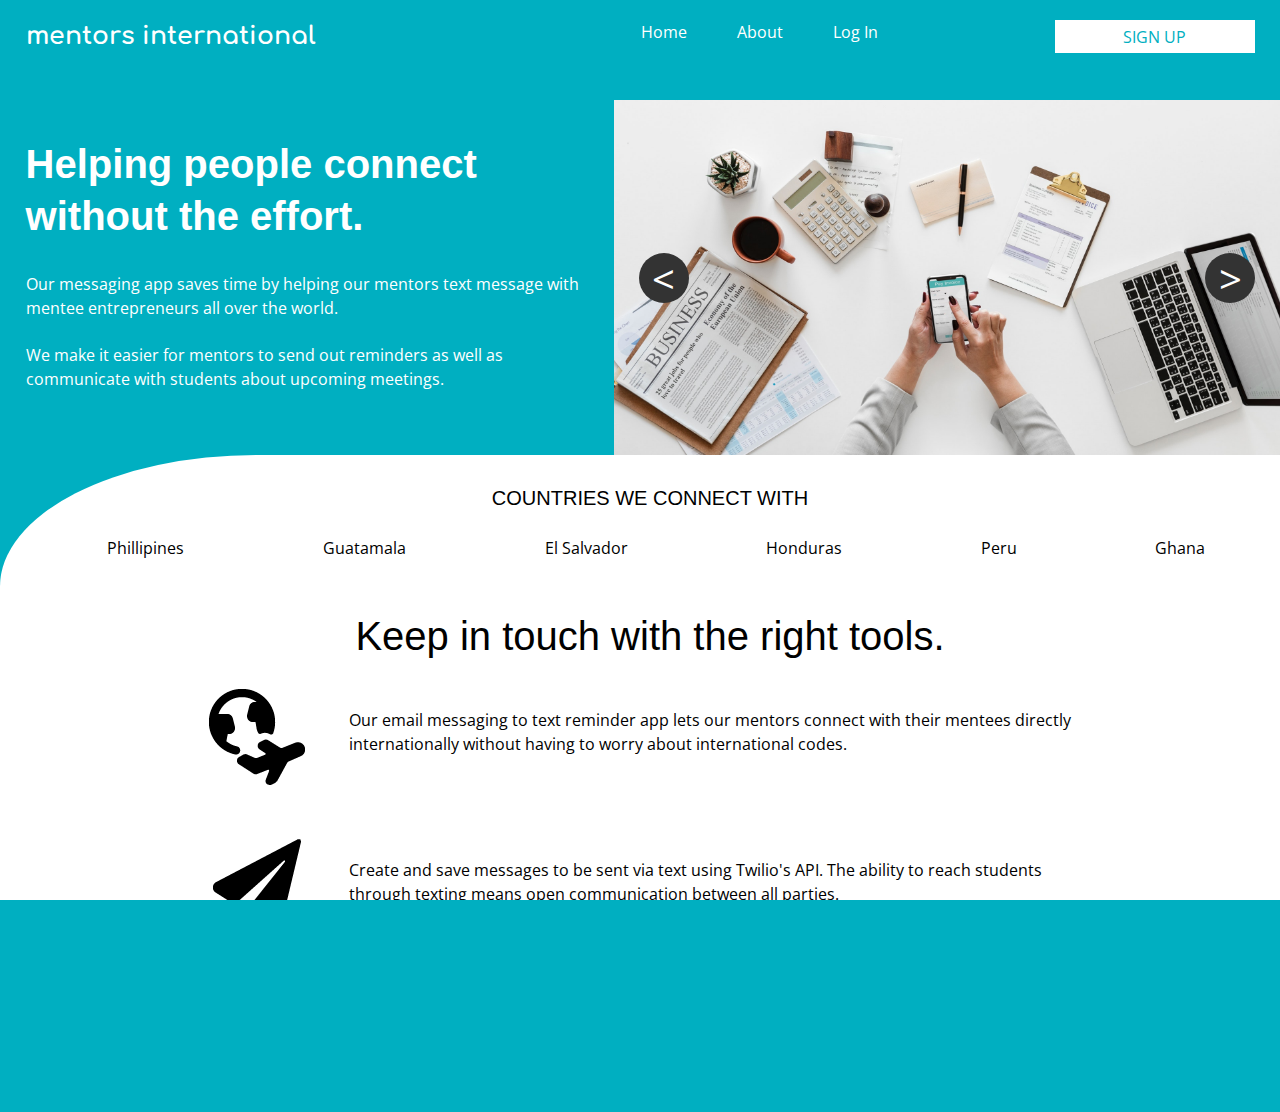
<file: index.html>
<!DOCTYPE html>

<html lang="en">
  <head>
    <meta charset="UTF-8" />
    <meta name="viewport" content="width=device-width, initial-scale=1" />
    <title>Mentors International</title>
    <link rel="stylesheet" href="css/index.css" />
    <link
      href="https://fonts.googleapis.com/css?family=Comfortaa|Open+Sans|Roboto"
      rel="stylesheet"
    />
    <script type="text/javascript" src="index.js" async></script>
  </head>

  <body>
    <div class="container">
      <div class="blue-container">
        <header class="site-nav">
          <div class="top-bar">
            <h1>mentors international</h1>

            <nav>
              <a class="link" href="index.html">Home</a>
              <a
                class="link"
                href="https://wizardly-dubinsky-1d76bc.netlify.com/aboutpage"
                >About</a
              >
              <a class="link" href="https://mentors-international.netlify.com"
                >Log In</a
              >
            </nav>

            <div
              onClick="window.location.href='https://mentors-international.netlify.com'"
              class="button"
            >
              SIGN UP
            </div>
          </div>
        </header>

        <div class="banner">
          <div class="description">
            <h2 class="text-focus-in">
              Helping people connect without the effort.
            </h2>
            <p class="tracking-in-expand">
              Our messaging app saves time by helping our mentors text message
              with mentee entrepreneurs all over the world.
            </p>
            <br />
            <p class="tracking-in-expand">
              We make it easier for mentors to send out reminders as well as
              communicate with students about upcoming meetings.
            </p>
          </div>

          <div class="carousel">
            <div class="left-button text-focus-in"><</div>
            <img
              class="text-focus-in"
              src="/images/laptop.jpg"
              alt="laptop picture"
            />
            <img
              class="text-focus-in"
              src="/images/adults.jpg"
              alt="adults picture"
            />
            <img
              class="text-focus-in"
              src="/images/womenandman.jpg"
              alt="women and man picture"
            />
            <div class="right-button text-focus-in">></div>
          </div>
        </div>
        <!--banner end-->
      </div>

      <div class="white-container">
        <div class="countries">
          <h3>COUNTRIES WE CONNECT WITH</h3>
          <ul>
            <li>Phillipines</li>
            <li>Guatamala</li>
            <li>El Salvador</li>
            <li>Honduras</li>
            <li>Peru</li>
            <li>Ghana</li>
          </ul>
        </div>

        <div class="features">
          <h1 class="text-focus-in">Keep in touch with the right tools.</h1>

          <div class="feature">
            <img
              class="slide-in-left"
              src="/mentoricons/plane-trip-international.png"
              alt="this will be a logo"
            />
            <p class="tracking-in-expand">
              Our email messaging to text reminder app lets our mentors connect
              with their mentees directly internationally without having to
              worry about international codes.
            </p>
          </div>

          <div class="feature">
            <img
              class="slide-in-left"
              src="/mentoricons/send-email-2.png"
              alt="this will be a logo"
            />
            <p class="tracking-in-expand">
              Create and save messages to be sent via text using Twilio's API.
              The ability to reach students through texting means open
              communication between all parties.
            </p>
          </div>

          <div class="feature">
            <img
              class="slide-in-left"
              src="/mentoricons/mood-happy.png"
              alt="this will be a logo"
            />
            <p class="tracking-in-expand">
              Effective communication between mentor mentee pairs leaves both
              sides of the relationship feeling connected and happy.
            </p>
          </div>
        </div>

        <footer>
          <!-- <p>Copyright 2019</p> -->
        </footer>
      </div>
    </div>
    <!--container end-->
  </body>
</html>
</file>
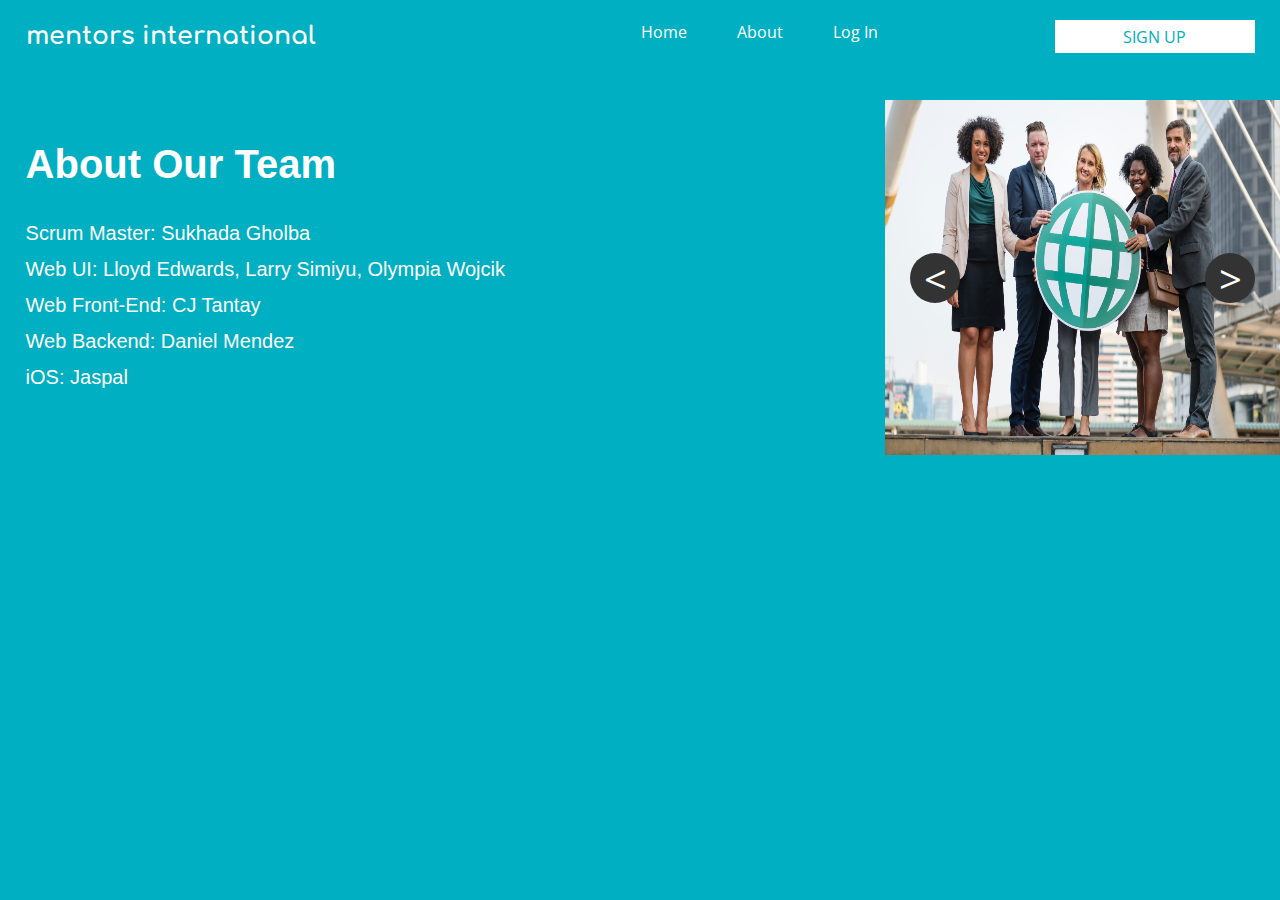
<file: about.html>
<!DOCTYPE html>

<html lang='en'>
  <head>
    <meta charset='UTF-8'/>
    <meta name="viewport" content="width=device-width, initial-scale=1">
    <title>Mentors International</title>
    <link rel='stylesheet' href='css/index.css'/> 
    <link href="https://fonts.googleapis.com/css?family=Comfortaa|Open+Sans|Roboto" rel="stylesheet">
    <script type="text/javascript" src="index.js" async></script>
</head>

  <body>
    <div class='container'>
      
        <div class='blue-container'>
            <header class="site-nav">

                <div class="top-bar">

                    <h1>mentors international</h1>

                    <nav>
                        <a class='link' href='index.html'>Home</a>
                        <a class='link' href='https://wizardly-dubinsky-1d76bc.netlify.com/aboutpage'>About</a>
                        <a class='link' href='https://mentors-international.netlify.com'>Log In</a>
                    </nav>

                    <div onClick="window.location.href='https://mentors-international.netlify.com'" class='button'>SIGN UP</div>

                </div>
            </header>
            
            <div class="banner">
                <div class="description">
                    <h2 class="text-focus-in">About Our Team</h2>
                    <h3 class="tracking-in-expand"> Scrum Master: Sukhada Gholba</h3>
                    <h3 class="tracking-in-expand"> Web UI: Lloyd Edwards, Larry Simiyu, Olympia Wojcik</h3>
                    <h3 class="tracking-in-expand"> Web Front-End: CJ Tantay</h3>
                    <h3 class="tracking-in-expand"> Web Backend: Daniel Mendez</h3>
                    <h3 class="tracking-in-expand"> iOS: Jaspal</h3>
                </div>


                <div style="width: 400px" class="carousel">
                    <div class="left-button"><</div>
                    <img src="/images/adults.jpg" alt="this will be a carousel">
                    <img src="/images/sukhada.png" alt="this will be a carousel">
                    <img src="/images/lloyd.png" alt="this will be a carousel">
                    <img src="/images/larry.png" alt="this will be a carousel">
                    <img src="/images/olympia.png" alt="this will be a carousel">
                    <img src="/images/cj.png" alt="this will be a carousel">
                    <img src="/images/daniel.png" alt="this will be a carousel">
                    <img src="/images/jaspal.png" alt="this will be a carousel">
                    <div class="right-button">></div>
                </div>

                
            </div> <!--banner end-->
        </div> 
        


             <footer>
            <!-- <p>Copyright 2019</p> -->
        </footer>
        </div>
    </div> <!--container end-->
  </body>
</html>
</file>
<file: css/index.css>
/*Mixins */
/* http://meyerweb.com/eric/tools/css/reset/ 
   v2.0 | 20110126
   License: none (public domain)
*/
html,
body,
div,
span,
applet,
object,
iframe,
h1,
h2,
h3,
h4,
h5,
h6,
p,
blockquote,
pre,
a,
abbr,
acronym,
address,
big,
cite,
code,
del,
dfn,
em,
img,
ins,
kbd,
q,
s,
samp,
small,
strike,
strong,
sub,
sup,
tt,
var,
b,
u,
i,
center,
dl,
dt,
dd,
ol,
ul,
li,
fieldset,
form,
label,
legend,
table,
caption,
tbody,
tfoot,
thead,
tr,
th,
td,
article,
aside,
canvas,
details,
embed,
figure,
figcaption,
footer,
header,
hgroup,
menu,
nav,
output,
ruby,
section,
summary,
time,
mark,
audio,
video {
  margin: 0;
  padding: 0;
  border: 0;
  font-size: 100%;
  font: inherit;
  vertical-align: baseline;
}
/* HTML5 display-role reset for older browsers */
article,
aside,
details,
figcaption,
figure,
footer,
header,
hgroup,
menu,
nav,
section {
  display: block;
}
body {
  line-height: 1;
}
ol,
ul {
  list-style: none;
}
blockquote,
q {
  quotes: none;
}
blockquote:before,
blockquote:after,
q:before,
q:after {
  content: '';
  content: none;
}
table {
  border-collapse: collapse;
  border-spacing: 0;
}
/* Set every element's box-sizing to border-box */
* {
  box-sizing: border-box;
}
html,
body {
  height: 100%;
  width: 100%;
  overflow-x: hidden;
}
html {
  font-size: 62.5%;
}
body {
  background: #00AFC1;
}
html,
body,
p,
a,
button,
li {
  font-family: 'Open Sans', Arial, sans-serif;
}
h1,
h2,
h3,
h4,
h5 {
  font-family: 'Raleway', Arial, sans-serif;
}
h1 {
  font-size: 4rem;
}
h2 {
  font-size: 3.2rem;
  padding-bottom: 10px;
}
h3 {
  font-size: 2rem;
  padding-bottom: 10px;
}
p,
a,
.button,
li {
  line-height: 1.5;
  font-size: 1.6rem;
  padding-bottom: 10px;
}
.container {
  font-family: 'Open Sans', Arial, sans-serif;
  max-width: 100%;
  width: 1400px;
  height: auto;
  margin: 0 auto;
  line-height: 1.3;
}
.blue-container {
  color: #FFFFFF;
  height: 395px;
  width: 100%;
}
@media (max-width: 820px) {
  .blue-container {
    width: 100%;
    height: 950px;
  }
}
@media (max-width: 680px) {
  .blue-container {
    height: 900px;
  }
}
@media (max-width: 500px) {
  .blue-container {
    height: 1000px;
  }
}
.white-container {
  background-color: white;
  padding-left: 20px;
  border-top-left-radius: 20%;
  margin-top: 60px;
  width: 100%;
}
@media (max-width: 820px) {
  .white-container {
    margin-top: -50px;
    height: 900px;
  }
}
@media (max-width: 500px) {
  .white-container {
    border-top-left-radius: 0%;
    height: 1300px;
    padding: 10px;
  }
}
.site-nav {
  background-color: #00AFC1;
  color: #FFFFFF;
  display: flex;
  position: fixed;
  height: 10rem;
  padding: 2rem 0 0 2%;
  width: 100%;
  z-index: 2;
}
@media (max-width: 820px) {
  .site-nav {
    justify-content: center;
    height: 20rem;
    width: 100%;
  }
}
.site-nav .top-bar {
  width: 1400px;
  display: flex;
  justify-content: space-between;
}
@media (max-width: 820px) {
  .site-nav .top-bar {
    flex-direction: column;
    justify-content: center;
    align-items: center;
    width: 50%;
  }
}
@media (max-width: 500px) {
  .site-nav .top-bar {
    width: 90%;
  }
}
.site-nav .top-bar h1 {
  font-size: 2.5rem;
  font-weight: bold;
  font-family: 'Comfortaa', Arial, sans-serif;
  width: 35%;
}
@media (max-width: 820px) {
  .site-nav .top-bar h1 {
    width: 100%;
    text-align: center;
  }
}
.site-nav .top-bar nav {
  display: flex;
  justify-content: center;
  width: 40%;
}
@media (max-width: 820px) {
  .site-nav .top-bar nav {
    width: 100%;
    margin: 5% 0 5% 0;
  }
}
.site-nav .top-bar nav a {
  color: white;
  text-decoration: none;
  padding: 0 25px;
}
.site-nav .top-bar nav a:hover {
  transform: scale(1.1);
  transition: all 0.2s ease-in-out;
}
.site-nav .top-bar .button {
  background-color: white;
  color: #00AFC1;
  height: 3.3rem;
  width: 200px;
  text-align: center;
  padding-top: 5px;
  margin-right: 2%;
}
.site-nav .top-bar .button:hover {
  cursor: pointer;
  transform: scale(1.1);
  transition: all 0.2s ease-in-out;
}
@media (max-width: 820px) {
  .site-nav .top-bar .button {
    width: 250px;
    margin: 0;
  }
}
/* ----------------------------------------------
 * Generated by Animista on 2019-2-6 13:22:9
 * w: http://animista.net, t: @cssanimista
 * ---------------------------------------------- */
/**
 * ----------------------------------------
 * animation text-focus-in
 * ----------------------------------------
 */
@-webkit-keyframes text-focus-in {
  0% {
    -webkit-filter: blur(12px);
    filter: blur(12px);
    opacity: 0;
  }
  100% {
    -webkit-filter: blur(0px);
    filter: blur(0px);
    opacity: 1;
  }
}
@keyframes text-focus-in {
  0% {
    -webkit-filter: blur(12px);
    filter: blur(12px);
    opacity: 0;
  }
  100% {
    -webkit-filter: blur(0px);
    filter: blur(0px);
    opacity: 1;
  }
}
/* ----------------------------------------------
 * Generated by Animista on 2019-2-6 13:25:35
 * w: http://animista.net, t: @cssanimista
 * ---------------------------------------------- */
/**
 * ----------------------------------------
 * animation tracking-in-expand
 * ----------------------------------------
 */
@-webkit-keyframes tracking-in-expand {
  0% {
    letter-spacing: -0.5em;
    opacity: 0;
  }
  40% {
    opacity: 0.6;
  }
  100% {
    opacity: 1;
  }
}
@keyframes tracking-in-expand {
  0% {
    letter-spacing: -0.5em;
    opacity: 0;
  }
  40% {
    opacity: 0.6;
  }
  100% {
    opacity: 1;
  }
}
/* ----------------------------------------------
 * Generated by Animista on 2019-2-7 18:28:20
 * w: http://animista.net, t: @cssanimista
 * ---------------------------------------------- */
/**
 * ----------------------------------------
 * animation text-focus-in
 * ----------------------------------------
 */
@-webkit-keyframes text-focus-in {
  0% {
    -webkit-filter: blur(12px);
    filter: blur(12px);
    opacity: 0;
  }
  100% {
    -webkit-filter: blur(0px);
    filter: blur(0px);
    opacity: 1;
  }
}
@keyframes text-focus-in {
  0% {
    -webkit-filter: blur(12px);
    filter: blur(12px);
    opacity: 0;
  }
  100% {
    -webkit-filter: blur(0px);
    filter: blur(0px);
    opacity: 1;
  }
}
.banner {
  background-color: #00AFC1;
  display: flex;
  width: 100%;
  height: 460px;
  padding-top: 10rem;
}
@media (max-width: 820px) {
  .banner {
    padding-top: 20rem;
    flex-direction: column;
    align-content: center;
    width: 100%;
    height: 800px;
  }
}
.banner .description {
  width: 70%;
  padding: 3% 2% 4% 2%;
}
@media (max-width: 820px) {
  .banner .description {
    width: 100%;
    height: 45rem;
    order: 1;
  }
}
@media (max-width: 820px) {
  .banner .description {
    height: 20rem;
  }
}
.banner .description h2 {
  font-weight: bold;
  font-size: 4rem;
  margin-bottom: 20px;
}
.banner .description .text-focus-in {
  -webkit-animation: text-focus-in 1s cubic-bezier(0.55, 0.085, 0.68, 0.53) both;
  animation: text-focus-in 1s cubic-bezier(0.55, 0.085, 0.68, 0.53) both;
}
.banner .description .tracking-in-expand {
  -webkit-animation: tracking-in-expand 1s cubic-bezier(0.215, 0.61, 0.355, 1) 1s both;
  animation: tracking-in-expand 1s cubic-bezier(0.215, 0.61, 0.355, 1) 1s both;
}
.banner .carousel {
  width: 60%;
  display: flex;
  height: 355px;
  position: relative;
  overflow: hidden;
}
.banner .carousel .text-focus-in {
  -webkit-animation: text-focus-in 1s cubic-bezier(0.55, 0.085, 0.68, 0.53) both;
  animation: text-focus-in 1s cubic-bezier(0.55, 0.085, 0.68, 0.53) both;
}
@media (min-width: 1200px) {
  .banner .carousel {
    width: 1000px;
  }
}
@media (max-width: 820px) {
  .banner .carousel {
    width: 100%;
    text-align: center;
    background: white;
    overflow: hidden;
    align-content: center;
  }
}
.banner .carousel .left-button,
.banner .carousel .right-button {
  z-index: 1;
  display: flex;
  justify-content: center;
  color: #fff;
  background-color: #333;
  font-size: 40px;
  border-radius: 50%;
  position: absolute;
  width: 50px;
  height: 50px;
  cursor: pointer;
}
.banner .carousel .left-button:hover,
.banner .carousel .right-button:hover {
  color: #333;
  background-color: #fff;
  border: 2px solid #333;
}
@media (max-width: 500px) {
  .banner .carousel .left-button,
  .banner .carousel .right-button {
    font-size: 23px;
    width: 30px;
    height: 30px;
  }
}
.banner .carousel .left-button {
  top: 50%;
  left: 25px;
  transform: translate(0, -50%);
}
.banner .carousel .right-button {
  top: 50%;
  right: 25px;
  transform: translate(0, -50%);
}
.banner .carousel img {
  width: 100%;
  display: none;
}
.countries {
  padding-top: 20px;
  text-align: center;
  width: 100%;
}
@media (max-width: 820px) {
}
.countries h3 {
  margin: 10px 0 15px 0;
}
.countries ul {
  display: flex;
  justify-content: center;
}
@media (max-width: 500px) {
  .countries ul {
    display: block;
  }
}
.countries ul li {
  padding: 0 5% 0 6%;
}
@media (max-width: 820px) {
  .countries ul li {
    padding: 0 2% 0 3%;
  }
}
.countries ul li:hover {
  color: grey;
  transform: scale(1.4);
  transition: all 0.2s ease-in-out;
}
@media (max-width: 500px) {
  .countries ul li:hover {
    color: black;
    transform: none;
    transition: none;
  }
}
/* ----------------------------------------------
 * Generated by Animista on 2019-2-6 13:22:9
 * w: http://animista.net, t: @cssanimista
 * ---------------------------------------------- */
/**
 * ----------------------------------------
 * animation text-focus-in
 * ----------------------------------------
 */
@-webkit-keyframes text-focus-in {
  0% {
    -webkit-filter: blur(12px);
    filter: blur(12px);
    opacity: 0;
  }
  100% {
    -webkit-filter: blur(0px);
    filter: blur(0px);
    opacity: 1;
  }
}
@keyframes text-focus-in {
  0% {
    -webkit-filter: blur(12px);
    filter: blur(12px);
    opacity: 0;
  }
  100% {
    -webkit-filter: blur(0px);
    filter: blur(0px);
    opacity: 1;
  }
}
/* ----------------------------------------------
 * Generated by Animista on 2019-2-6 13:25:35
 * w: http://animista.net, t: @cssanimista
 * ---------------------------------------------- */
/**
 * ----------------------------------------
 * animation tracking-in-expand
 * ----------------------------------------
 */
@-webkit-keyframes tracking-in-expand {
  0% {
    letter-spacing: -0.5em;
    opacity: 0;
  }
  40% {
    opacity: 0.6;
  }
  100% {
    opacity: 1;
  }
}
@keyframes tracking-in-expand {
  0% {
    letter-spacing: -0.5em;
    opacity: 0;
  }
  40% {
    opacity: 0.6;
  }
  100% {
    opacity: 1;
  }
}
/**
 * ----------------------------------------
 * animation slide-in-left
 * ----------------------------------------
 */
@-webkit-keyframes slide-in-left {
  0% {
    -webkit-transform: translateX(-1000px);
    transform: translateX(-1000px);
    opacity: 0;
  }
  100% {
    -webkit-transform: translateX(0);
    transform: translateX(0);
    opacity: 1;
  }
}
@keyframes slide-in-left {
  0% {
    -webkit-transform: translateX(-1000px);
    transform: translateX(-1000px);
    opacity: 0;
  }
  100% {
    -webkit-transform: translateX(0);
    transform: translateX(0);
    opacity: 1;
  }
}
.features {
  width: 100%;
  display: flex;
  padding: 4% 15% 0 15%;
  flex-direction: column;
  align-items: center;
}
@media (max-width: 820px) {
  .features {
    padding: 2% 5% 0 5%;
  }
}
.features .text-focus-in {
  -webkit-animation: text-focus-in 1s cubic-bezier(0.55, 0.085, 0.68, 0.53) 1s both;
  animation: text-focus-in 1s cubic-bezier(0.55, 0.085, 0.68, 0.53) 1s both;
}
@media (max-width: 820px) {
  .features h1 {
    text-align: center;
    margin-top: 40px;
    padding: 0;
  }
}
@media (max-width: 500px) {
  .features h1 {
    text-align: center;
    margin-top: 40px;
    padding: 0;
  }
}
.features .feature {
  display: flex;
  justify-content: space-between;
  align-items: center;
  width: 100%;
  height: 150px;
}
@media (max-width: 820px) {
  .features .feature {
    margin: 10px 0 10px 0;
    width: 80%;
    padding-top: 20px;
  }
}
@media (max-width: 500px) {
  .features .feature {
    flex-direction: column;
    width: 100%;
    height: 250px;
  }
}
.features .feature .slide-in-left {
  -webkit-animation: slide-in-left 0.5s cubic-bezier(0.25, 0.46, 0.45, 0.94) 2s both;
  animation: slide-in-left 0.5s cubic-bezier(0.25, 0.46, 0.45, 0.94) 2s both;
}
.features .feature .tracking-in-expand {
  -webkit-animation: tracking-in-expand 1s cubic-bezier(0.215, 0.61, 0.355, 1) 2s both;
  animation: tracking-in-expand 1s cubic-bezier(0.215, 0.61, 0.355, 1) 2s both;
}
.features .feature p {
  padding-left: 5%;
}
@media (max-width: 500px) {
  .features .feature p {
    padding: 0;
    margin-top: 0px;
  }
}
</file>
